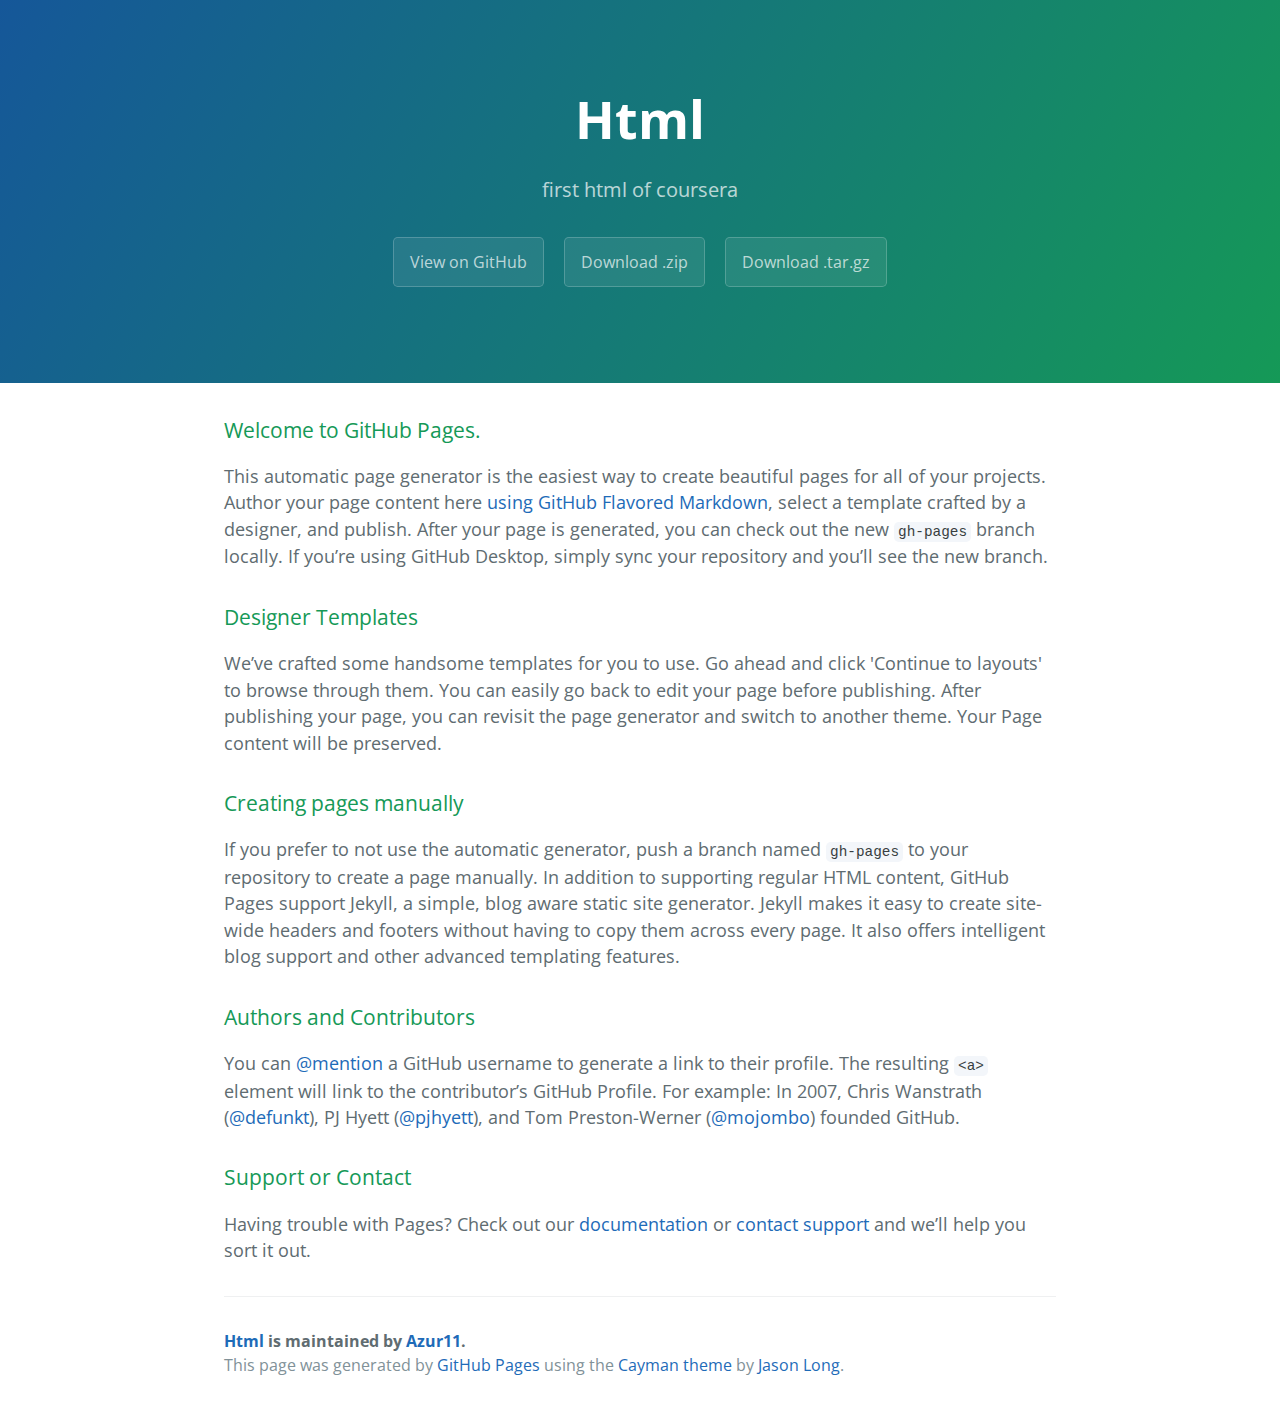
<file: index.html>
<!DOCTYPE html>
<html lang="en-us">
  <head>
    <meta charset="UTF-8">
    <title>Html by Azur11</title>
    <meta name="viewport" content="width=device-width, initial-scale=1">
    <link rel="stylesheet" type="text/css" href="stylesheets/normalize.css" media="screen">
    <link href='https://fonts.googleapis.com/css?family=Open+Sans:400,700' rel='stylesheet' type='text/css'>
    <link rel="stylesheet" type="text/css" href="stylesheets/stylesheet.css" media="screen">
    <link rel="stylesheet" type="text/css" href="stylesheets/github-light.css" media="screen">
  </head>
  <body>
    <section class="page-header">
      <h1 class="project-name">Html</h1>
      <h2 class="project-tagline">first html of coursera</h2>
      <a href="https://github.com/Azur11/HTML" class="btn">View on GitHub</a>
      <a href="https://github.com/Azur11/HTML/zipball/master" class="btn">Download .zip</a>
      <a href="https://github.com/Azur11/HTML/tarball/master" class="btn">Download .tar.gz</a>
    </section>

    <section class="main-content">
      <h3>
<a id="welcome-to-github-pages" class="anchor" href="#welcome-to-github-pages" aria-hidden="true"><span aria-hidden="true" class="octicon octicon-link"></span></a>Welcome to GitHub Pages.</h3>

<p>This automatic page generator is the easiest way to create beautiful pages for all of your projects. Author your page content here <a href="https://guides.github.com/features/mastering-markdown/">using GitHub Flavored Markdown</a>, select a template crafted by a designer, and publish. After your page is generated, you can check out the new <code>gh-pages</code> branch locally. If you’re using GitHub Desktop, simply sync your repository and you’ll see the new branch.</p>

<h3>
<a id="designer-templates" class="anchor" href="#designer-templates" aria-hidden="true"><span aria-hidden="true" class="octicon octicon-link"></span></a>Designer Templates</h3>

<p>We’ve crafted some handsome templates for you to use. Go ahead and click 'Continue to layouts' to browse through them. You can easily go back to edit your page before publishing. After publishing your page, you can revisit the page generator and switch to another theme. Your Page content will be preserved.</p>

<h3>
<a id="creating-pages-manually" class="anchor" href="#creating-pages-manually" aria-hidden="true"><span aria-hidden="true" class="octicon octicon-link"></span></a>Creating pages manually</h3>

<p>If you prefer to not use the automatic generator, push a branch named <code>gh-pages</code> to your repository to create a page manually. In addition to supporting regular HTML content, GitHub Pages support Jekyll, a simple, blog aware static site generator. Jekyll makes it easy to create site-wide headers and footers without having to copy them across every page. It also offers intelligent blog support and other advanced templating features.</p>

<h3>
<a id="authors-and-contributors" class="anchor" href="#authors-and-contributors" aria-hidden="true"><span aria-hidden="true" class="octicon octicon-link"></span></a>Authors and Contributors</h3>

<p>You can <a href="https://help.github.com/articles/basic-writing-and-formatting-syntax/#mentioning-users-and-teams" class="user-mention">@mention</a> a GitHub username to generate a link to their profile. The resulting <code>&lt;a&gt;</code> element will link to the contributor’s GitHub Profile. For example: In 2007, Chris Wanstrath (<a href="https://github.com/defunkt" class="user-mention">@defunkt</a>), PJ Hyett (<a href="https://github.com/pjhyett" class="user-mention">@pjhyett</a>), and Tom Preston-Werner (<a href="https://github.com/mojombo" class="user-mention">@mojombo</a>) founded GitHub.</p>

<h3>
<a id="support-or-contact" class="anchor" href="#support-or-contact" aria-hidden="true"><span aria-hidden="true" class="octicon octicon-link"></span></a>Support or Contact</h3>

<p>Having trouble with Pages? Check out our <a href="https://help.github.com/pages">documentation</a> or <a href="https://github.com/contact">contact support</a> and we’ll help you sort it out.</p>

      <footer class="site-footer">
        <span class="site-footer-owner"><a href="https://github.com/Azur11/HTML">Html</a> is maintained by <a href="https://github.com/Azur11">Azur11</a>.</span>

        <span class="site-footer-credits">This page was generated by <a href="https://pages.github.com">GitHub Pages</a> using the <a href="https://github.com/jasonlong/cayman-theme">Cayman theme</a> by <a href="https://twitter.com/jasonlong">Jason Long</a>.</span>
      </footer>

    </section>

  
  </body>
</html>
</file>
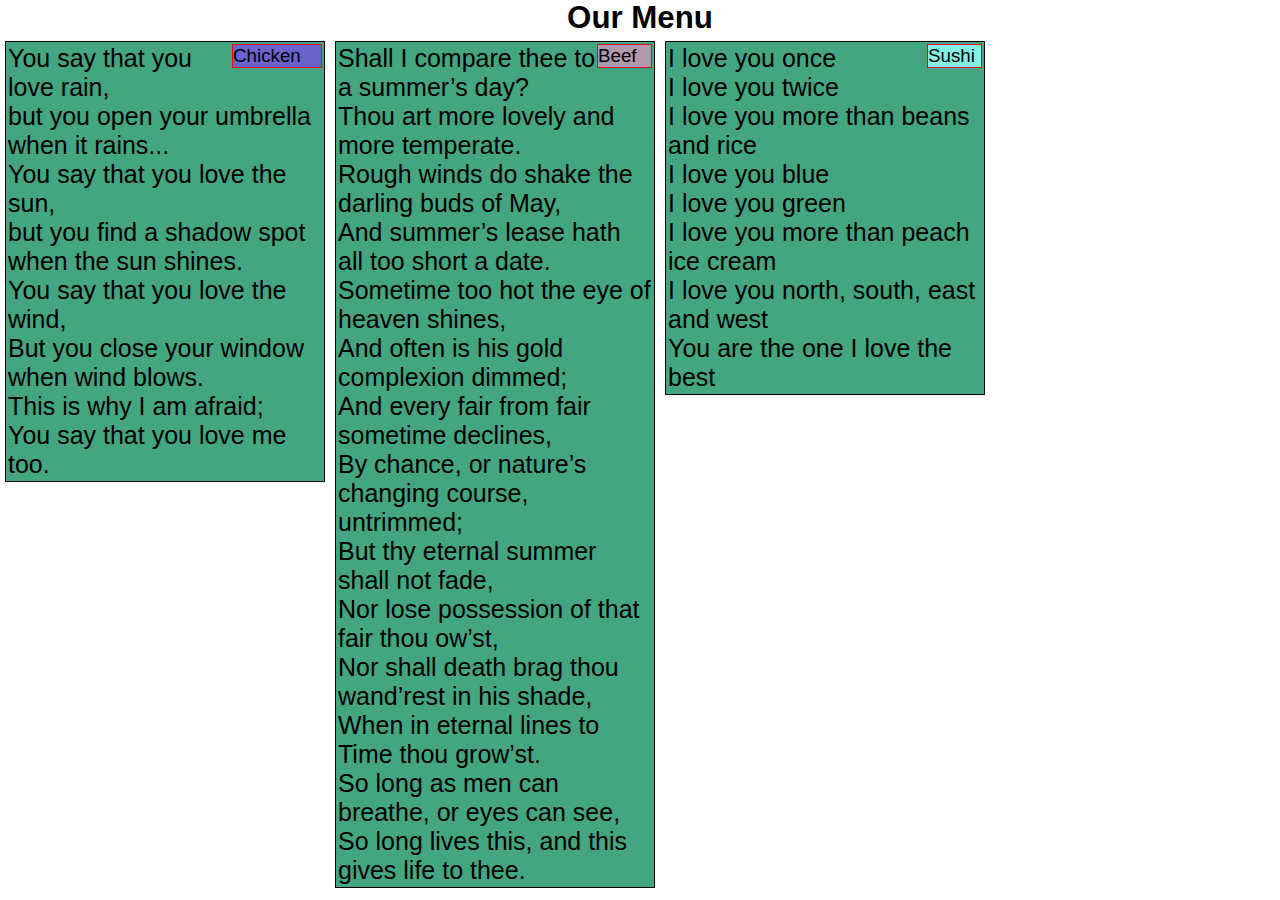
<file: module2-solution/code_of_html/desktop.html>
<!DOCTYPE html>
<html>
<head>
<meta charset="utf-8">
<meta name="viewport" content="width=device-width, initial-scale=1">
<title>Assignment solution for Module 2</title>
<style type="text/css">
* {
	box-sizing: border-box;
	margin: 0;
	padding: 0;

}
.row {
	width: 100%;
}
@media (min-width: 992px) {.lg-1, .lg-2, .lg-3, .lg-4, .lg-5, .lg-6, .lg-7, .lg-8, .lg-9, .lg-10, .lg-11, .lg-12 {
	float: left;
	border: 1px solid #000000;
	padding: 2px;
	margin: 5px;
	background-color: #43A680;
	width: 90%;
	height: 50%;
	}
	.lg-1 {
		width: 8.33%
	}
	.lg-2 {
		width: 16.66%
	}
	.lg-3 {
		width: 25%
	}
	.lg-4 {
		width: 33.33%
	}
	.lg-5 {
		width: 41.66%
	}
	.lg-6 {
		width: 50%
	}
	.lg-7 {
		width: 58.33%
	}
	.lg-8 {
		width: 66.66%
	}
	.lg-9 {
		width: 74.99%
	}
	.lg-10 {
		width: 83.33%
	}
	.lg-11 {
		width: 91.66%
	}
	.lg-12 {
		width: 100%
	}
}
@media (min-width: 768px) and (max-width: 991px) {.md-1, .md-2, .md-3, .md-4, .md-5, .md-6, .md-7, .md-8, .md-9, .md-10, .md-11, .md-12 {
	float: left;
	border: 1px solid #000000;
	padding: 2px;
	margin: 5px;
	background-color: #74F6A7;
	width: 80%;
	height: 50%;
	}
	.md-1 {
		width: 8.33%
	}
	.md-2 {
		width: 16.66%
	}
	.md-3 {
		width: 25%
	}
	.md-4 {
		width: 33%
	}
	.md-5 {
		width: 41.66%
	}
	.md-6 {
		width: 50%
	}
	.md-7 {
		width: 58.33%
	}
	.md-8 {
		width: 66.66%
	}
	.md-9 {
		width: 74.99%
	}
	.md-10 {
		width: 83.33%
	}
	.md-11 {
		width: 91.66%
	}
	.md-12 {
		width: 100%
	}
}
@media (max-width: 767px) {.li-1, .li-2, .li-3, .li-4, .li-5, .li-6, .li-7, .li-8, .li-9, .li-10, .li-11, .li-12 {
	float: left;
	border: 1px solid #000000;
	padding: 2px;
	margin: 5px;
	background-color: #489CC1;
	width: 80%;
	height: 50%;
	}
	.li-1 {
		width: 8.33%
	}
	.li-2 {
		width: 16.66%
	}
	.li-3 {
		width: 25%
	}
	.li-4 {
		width: 33%
	}
	.li-5 {
		width: 41.66%
	}
	.li-6 {
		width: 50%
	}
	.li-7 {
		width: 58.33%
	}
	.li-8 {
		width: 66.66%
	}
	.li-9 {
		width: 74.99%
	}
	.li-10 {
		width: 83.33%
	}
	.li-11 {
		width: 91.66%
	}
	.li-12 {
		width: 100%
	}
}

body {
	font-family: Arial, Verdana, sans-serif;
	font-size: 25px;
}

#subtitle1 {
	position: relative;
	width: 90px;
	float: right;
	margin-top: 0px;
	background-color: #6B62CE;
	border: 1px red solid;
	font-size: 75%;
}
#subtitle2 {
	position: relative;
	width: 55px;
	float: right;
	margin-top: 0px;
	background-color: #AF99AD;
	border: 1px red solid;
	font-size: 75%;
}
#subtitle3 {
	position: relative;
	width: 55px;
	float: right;
	margin-top: 0px;
	background-color: #84EFE2;
	border: 1px red solid;
	font-size: 75%;
}


h1 {
	text-align: center;
	font-size: 125%;
}


</style>
</head>


<body>
<h1>Our Menu</h1>
<div class="row">
<div class="lg-3 md-5 li-12">
<p id="subtitle1">Chicken</p>
<p id="size1">
You say that you love rain,<br />
but you open your umbrella when it rains...<br />
You say that you love the sun,<br />
but you find a shadow spot when the sun shines.<br />
You say that you love the wind,<br />
But you close your window when wind blows.<br />
This is why I am afraid;<br />
You say that you love me too.<br />
</p>
</div>  

<div class="lg-3 md-6 li-12">
<p id="subtitle2">Beef</p>
<p id="size2">
Shall I compare thee to a summer’s day?<br />
Thou art more lovely and more temperate.<br />
Rough winds do shake the darling buds of May,<br />
And summer’s lease hath all too short a date.<br />
Sometime too hot the eye of heaven shines,<br />
And often is his gold complexion dimmed;<br />
And every fair from fair sometime declines,<br />
By chance, or nature’s changing course, untrimmed;<br />
But thy eternal summer shall not fade,<br />
Nor lose possession of that fair thou ow’st,<br />
Nor shall death brag thou wand’rest in his shade,<br />
When in eternal lines to Time thou grow’st.<br />
     So long as men can breathe, or eyes can see,<br />
     So long lives this, and this gives life to thee.<br />
</p>
</div>

<div class="lg-3 md-6 md-12 li-12">
<p id="subtitle3">Sushi</p>
<p id="size3">
I love you once<br />
I love you twice<br />
I love you more than beans and rice<br />
I love you blue<br />
I love you green<br />
I love you more than peach ice cream<br />
I love you north, south, east and west<br />
You are the one I love the best<br />
</p>
</div>
</div>
</body>
</html>
</file>
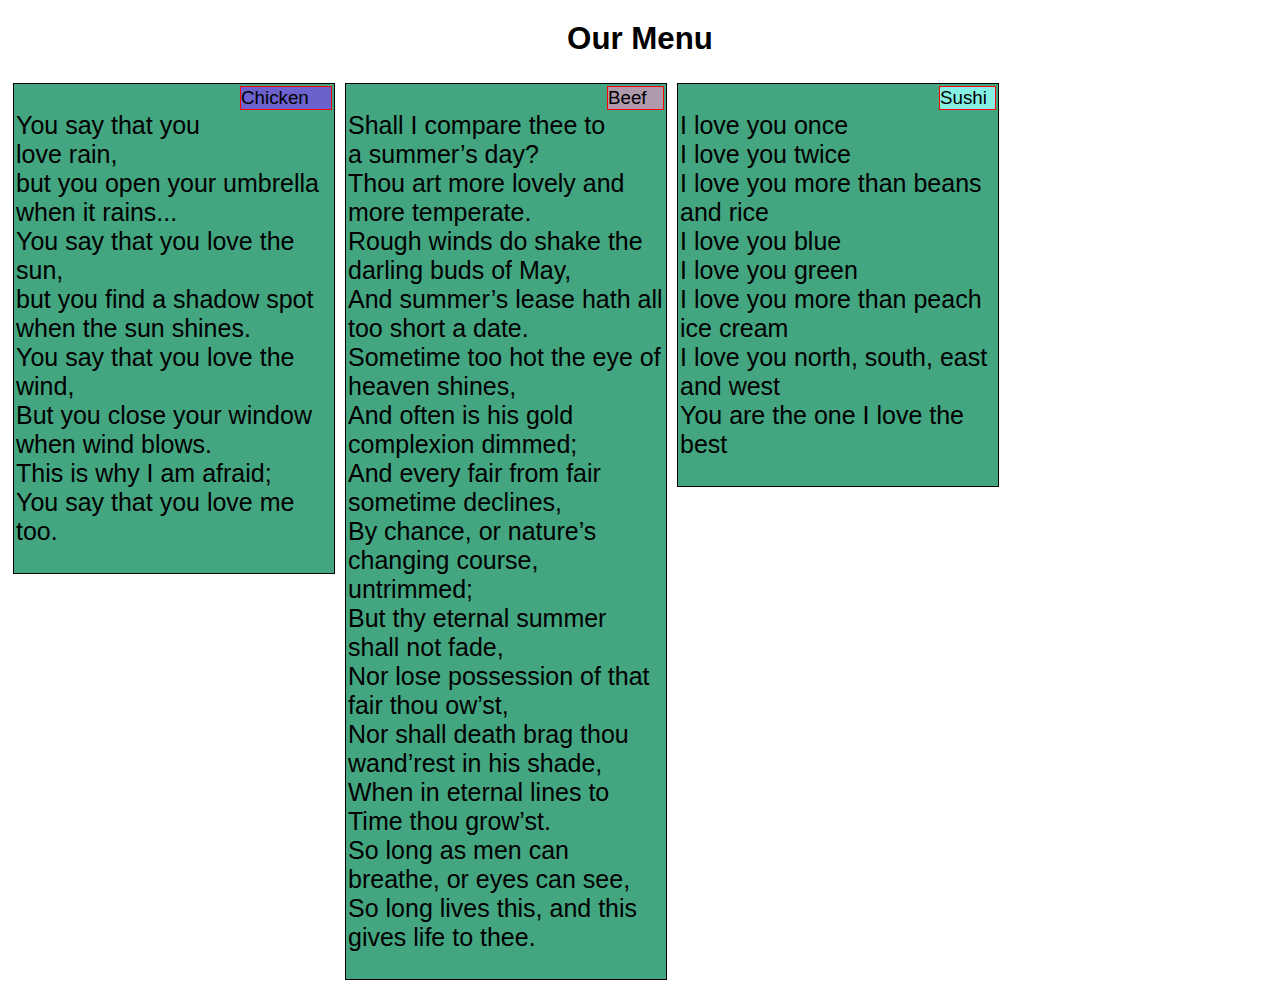
<file: module2-solution/code_of_html/desktop2.html>
<!DOCTYPE html>
<html>
<head>
<meta charset="utf-8">
<meta name="viewport" content="width=device-width, initial-scale=1">
<title>Assignment solution for Module 2</title>
<link href="../code_of_css/desktop.css" type="text/css" rel="stylesheet" />
</head>


<body>
<h1>Our Menu</h1>
<div class="row">
<div class="lg-3 md-5 li-12">
<p id="subtitle1">Chicken</p>
<p id="size1">
You say that you love rain,<br />
but you open your umbrella when it rains...<br />
You say that you love the sun,<br />
but you find a shadow spot when the sun shines.<br />
You say that you love the wind,<br />
But you close your window when wind blows.<br />
This is why I am afraid;<br />
You say that you love me too.<br />
</p>
</div>  

<div class="lg-3 md-6 li-12">
<p id="subtitle2">Beef</p>
<p id="size2">
Shall I compare thee to a summer’s day?<br />
Thou art more lovely and more temperate.<br />
Rough winds do shake the darling buds of May,<br />
And summer’s lease hath all too short a date.<br />
Sometime too hot the eye of heaven shines,<br />
And often is his gold complexion dimmed;<br />
And every fair from fair sometime declines,<br />
By chance, or nature’s changing course, untrimmed;<br />
But thy eternal summer shall not fade,<br />
Nor lose possession of that fair thou ow’st,<br />
Nor shall death brag thou wand’rest in his shade,<br />
When in eternal lines to Time thou grow’st.<br />
     So long as men can breathe, or eyes can see,<br />
     So long lives this, and this gives life to thee.<br />
</p>
</div>

<div class="lg-3 md-6 md-12 li-12">
<p id="subtitle3">Sushi</p>
<p id="size3">
I love you once<br />
I love you twice<br />
I love you more than beans and rice<br />
I love you blue<br />
I love you green<br />
I love you more than peach ice cream<br />
I love you north, south, east and west<br />
You are the one I love the best<br />
</p>
</div>
</div>
</body>
</html>
</file>
<file: stylesheets/stylesheet.css>
* {
  box-sizing: border-box; }

body {
  padding: 0;
  margin: 0;
  font-family: "Open Sans", "Helvetica Neue", Helvetica, Arial, sans-serif;
  font-size: 16px;
  line-height: 1.5;
  color: #606c71; }

a {
  color: #1e6bb8;
  text-decoration: none; }
  a:hover {
    text-decoration: underline; }

.btn {
  display: inline-block;
  margin-bottom: 1rem;
  color: rgba(255, 255, 255, 0.7);
  background-color: rgba(255, 255, 255, 0.08);
  border-color: rgba(255, 255, 255, 0.2);
  border-style: solid;
  border-width: 1px;
  border-radius: 0.3rem;
  transition: color 0.2s, background-color 0.2s, border-color 0.2s; }
  .btn + .btn {
    margin-left: 1rem; }

.btn:hover {
  color: rgba(255, 255, 255, 0.8);
  text-decoration: none;
  background-color: rgba(255, 255, 255, 0.2);
  border-color: rgba(255, 255, 255, 0.3); }

@media screen and (min-width: 64em) {
  .btn {
    padding: 0.75rem 1rem; } }

@media screen and (min-width: 42em) and (max-width: 64em) {
  .btn {
    padding: 0.6rem 0.9rem;
    font-size: 0.9rem; } }

@media screen and (max-width: 42em) {
  .btn {
    display: block;
    width: 100%;
    padding: 0.75rem;
    font-size: 0.9rem; }
    .btn + .btn {
      margin-top: 1rem;
      margin-left: 0; } }

.page-header {
  color: #fff;
  text-align: center;
  background-color: #159957;
  background-image: linear-gradient(120deg, #155799, #159957); }

@media screen and (min-width: 64em) {
  .page-header {
    padding: 5rem 6rem; } }

@media screen and (min-width: 42em) and (max-width: 64em) {
  .page-header {
    padding: 3rem 4rem; } }

@media screen and (max-width: 42em) {
  .page-header {
    padding: 2rem 1rem; } }

.project-name {
  margin-top: 0;
  margin-bottom: 0.1rem; }

@media screen and (min-width: 64em) {
  .project-name {
    font-size: 3.25rem; } }

@media screen and (min-width: 42em) and (max-width: 64em) {
  .project-name {
    font-size: 2.25rem; } }

@media screen and (max-width: 42em) {
  .project-name {
    font-size: 1.75rem; } }

.project-tagline {
  margin-bottom: 2rem;
  font-weight: normal;
  opacity: 0.7; }

@media screen and (min-width: 64em) {
  .project-tagline {
    font-size: 1.25rem; } }

@media screen and (min-width: 42em) and (max-width: 64em) {
  .project-tagline {
    font-size: 1.15rem; } }

@media screen and (max-width: 42em) {
  .project-tagline {
    font-size: 1rem; } }

.main-content :first-child {
  margin-top: 0; }
.main-content img {
  max-width: 100%; }
.main-content h1, .main-content h2, .main-content h3, .main-content h4, .main-content h5, .main-content h6 {
  margin-top: 2rem;
  margin-bottom: 1rem;
  font-weight: normal;
  color: #159957; }
.main-content p {
  margin-bottom: 1em; }
.main-content code {
  padding: 2px 4px;
  font-family: Consolas, "Liberation Mono", Menlo, Courier, monospace;
  font-size: 0.9rem;
  color: #383e41;
  background-color: #f3f6fa;
  border-radius: 0.3rem; }
.main-content pre {
  padding: 0.8rem;
  margin-top: 0;
  margin-bottom: 1rem;
  font: 1rem Consolas, "Liberation Mono", Menlo, Courier, monospace;
  color: #567482;
  word-wrap: normal;
  background-color: #f3f6fa;
  border: solid 1px #dce6f0;
  border-radius: 0.3rem; }
  .main-content pre > code {
    padding: 0;
    margin: 0;
    font-size: 0.9rem;
    color: #567482;
    word-break: normal;
    white-space: pre;
    background: transparent;
    border: 0; }
.main-content .highlight {
  margin-bottom: 1rem; }
  .main-content .highlight pre {
    margin-bottom: 0;
    word-break: normal; }
.main-content .highlight pre, .main-content pre {
  padding: 0.8rem;
  overflow: auto;
  font-size: 0.9rem;
  line-height: 1.45;
  border-radius: 0.3rem; }
.main-content pre code, .main-content pre tt {
  display: inline;
  max-width: initial;
  padding: 0;
  margin: 0;
  overflow: initial;
  line-height: inherit;
  word-wrap: normal;
  background-color: transparent;
  border: 0; }
  .main-content pre code:before, .main-content pre code:after, .main-content pre tt:before, .main-content pre tt:after {
    content: normal; }
.main-content ul, .main-content ol {
  margin-top: 0; }
.main-content blockquote {
  padding: 0 1rem;
  margin-left: 0;
  color: #819198;
  border-left: 0.3rem solid #dce6f0; }
  .main-content blockquote > :first-child {
    margin-top: 0; }
  .main-content blockquote > :last-child {
    margin-bottom: 0; }
.main-content table {
  display: block;
  width: 100%;
  overflow: auto;
  word-break: normal;
  word-break: keep-all; }
  .main-content table th {
    font-weight: bold; }
  .main-content table th, .main-content table td {
    padding: 0.5rem 1rem;
    border: 1px solid #e9ebec; }
.main-content dl {
  padding: 0; }
  .main-content dl dt {
    padding: 0;
    margin-top: 1rem;
    font-size: 1rem;
    font-weight: bold; }
  .main-content dl dd {
    padding: 0;
    margin-bottom: 1rem; }
.main-content hr {
  height: 2px;
  padding: 0;
  margin: 1rem 0;
  background-color: #eff0f1;
  border: 0; }

@media screen and (min-width: 64em) {
  .main-content {
    max-width: 64rem;
    padding: 2rem 6rem;
    margin: 0 auto;
    font-size: 1.1rem; } }

@media screen and (min-width: 42em) and (max-width: 64em) {
  .main-content {
    padding: 2rem 4rem;
    font-size: 1.1rem; } }

@media screen and (max-width: 42em) {
  .main-content {
    padding: 2rem 1rem;
    font-size: 1rem; } }

.site-footer {
  padding-top: 2rem;
  margin-top: 2rem;
  border-top: solid 1px #eff0f1; }

.site-footer-owner {
  display: block;
  font-weight: bold; }

.site-footer-credits {
  color: #819198; }

@media screen and (min-width: 64em) {
  .site-footer {
    font-size: 1rem; } }

@media screen and (min-width: 42em) and (max-width: 64em) {
  .site-footer {
    font-size: 1rem; } }

@media screen and (max-width: 42em) {
  .site-footer {
    font-size: 0.9rem; } }
</file>
<file: stylesheets/github-light.css>
/*
The MIT License (MIT)

Copyright (c) 2016 GitHub, Inc.

Permission is hereby granted, free of charge, to any person obtaining a copy
of this software and associated documentation files (the "Software"), to deal
in the Software without restriction, including without limitation the rights
to use, copy, modify, merge, publish, distribute, sublicense, and/or sell
copies of the Software, and to permit persons to whom the Software is
furnished to do so, subject to the following conditions:

The above copyright notice and this permission notice shall be included in all
copies or substantial portions of the Software.

THE SOFTWARE IS PROVIDED "AS IS", WITHOUT WARRANTY OF ANY KIND, EXPRESS OR
IMPLIED, INCLUDING BUT NOT LIMITED TO THE WARRANTIES OF MERCHANTABILITY,
FITNESS FOR A PARTICULAR PURPOSE AND NONINFRINGEMENT. IN NO EVENT SHALL THE
AUTHORS OR COPYRIGHT HOLDERS BE LIABLE FOR ANY CLAIM, DAMAGES OR OTHER
LIABILITY, WHETHER IN AN ACTION OF CONTRACT, TORT OR OTHERWISE, ARISING FROM,
OUT OF OR IN CONNECTION WITH THE SOFTWARE OR THE USE OR OTHER DEALINGS IN THE
SOFTWARE.

*/

.pl-c /* comment */ {
  color: #969896;
}

.pl-c1 /* constant, variable.other.constant, support, meta.property-name, support.constant, support.variable, meta.module-reference, markup.raw, meta.diff.header */,
.pl-s .pl-v /* string variable */ {
  color: #0086b3;
}

.pl-e /* entity */,
.pl-en /* entity.name */ {
  color: #795da3;
}

.pl-smi /* variable.parameter.function, storage.modifier.package, storage.modifier.import, storage.type.java, variable.other */,
.pl-s .pl-s1 /* string source */ {
  color: #333;
}

.pl-ent /* entity.name.tag */ {
  color: #63a35c;
}

.pl-k /* keyword, storage, storage.type */ {
  color: #a71d5d;
}

.pl-s /* string */,
.pl-pds /* punctuation.definition.string, string.regexp.character-class */,
.pl-s .pl-pse .pl-s1 /* string punctuation.section.embedded source */,
.pl-sr /* string.regexp */,
.pl-sr .pl-cce /* string.regexp constant.character.escape */,
.pl-sr .pl-sre /* string.regexp source.ruby.embedded */,
.pl-sr .pl-sra /* string.regexp string.regexp.arbitrary-repitition */ {
  color: #183691;
}

.pl-v /* variable */ {
  color: #ed6a43;
}

.pl-id /* invalid.deprecated */ {
  color: #b52a1d;
}

.pl-ii /* invalid.illegal */ {
  color: #f8f8f8;
  background-color: #b52a1d;
}

.pl-sr .pl-cce /* string.regexp constant.character.escape */ {
  font-weight: bold;
  color: #63a35c;
}

.pl-ml /* markup.list */ {
  color: #693a17;
}

.pl-mh /* markup.heading */,
.pl-mh .pl-en /* markup.heading entity.name */,
.pl-ms /* meta.separator */ {
  font-weight: bold;
  color: #1d3e81;
}

.pl-mq /* markup.quote */ {
  color: #008080;
}

.pl-mi /* markup.italic */ {
  font-style: italic;
  color: #333;
}

.pl-mb /* markup.bold */ {
  font-weight: bold;
  color: #333;
}

.pl-md /* markup.deleted, meta.diff.header.from-file */ {
  color: #bd2c00;
  background-color: #ffecec;
}

.pl-mi1 /* markup.inserted, meta.diff.header.to-file */ {
  color: #55a532;
  background-color: #eaffea;
}

.pl-mdr /* meta.diff.range */ {
  font-weight: bold;
  color: #795da3;
}

.pl-mo /* meta.output */ {
  color: #1d3e81;
}
</file>
<file: module2-solution/code_of_css/desktop.css>
<style type="text/css">
* {
	box-sizing: border-box;
	margin: 0;
	padding: 0;

}
.row {
	width: 100%;
}
@media (min-width: 992px) {.lg-1, .lg-2, .lg-3, .lg-4, .lg-5, .lg-6, .lg-7, .lg-8, .lg-9, .lg-10, .lg-11, .lg-12 {
	float: left;
	border: 1px solid #000000;
	padding: 2px;
	margin: 5px;
	background-color: #43A680;
	width: 90%;
	height: 50%;
	}
	.lg-1 {
		width: 8.33%
	}
	.lg-2 {
		width: 16.66%
	}
	.lg-3 {
		width: 25%
	}
	.lg-4 {
		width: 33.33%
	}
	.lg-5 {
		width: 41.66%
	}
	.lg-6 {
		width: 50%
	}
	.lg-7 {
		width: 58.33%
	}
	.lg-8 {
		width: 66.66%
	}
	.lg-9 {
		width: 74.99%
	}
	.lg-10 {
		width: 83.33%
	}
	.lg-11 {
		width: 91.66%
	}
	.lg-12 {
		width: 100%
	}
}
@media (min-width: 768px) and (max-width: 991px) {.md-1, .md-2, .md-3, .md-4, .md-5, .md-6, .md-7, .md-8, .md-9, .md-10, .md-11, .md-12 {
	float: left;
	border: 1px solid #000000;
	padding: 2px;
	margin: 5px;
	background-color: #74F6A7;
	width: 80%;
	height: 50%;
	}
	.md-1 {
		width: 8.33%
	}
	.md-2 {
		width: 16.66%
	}
	.md-3 {
		width: 25%
	}
	.md-4 {
		width: 33%
	}
	.md-5 {
		width: 41.66%
	}
	.md-6 {
		width: 50%
	}
	.md-7 {
		width: 58.33%
	}
	.md-8 {
		width: 66.66%
	}
	.md-9 {
		width: 74.99%
	}
	.md-10 {
		width: 83.33%
	}
	.md-11 {
		width: 91.66%
	}
	.md-12 {
		width: 100%
	}
}
@media (max-width: 767px) {.li-1, .li-2, .li-3, .li-4, .li-5, .li-6, .li-7, .li-8, .li-9, .li-10, .li-11, .li-12 {
	float: left;
	border: 1px solid #000000;
	padding: 2px;
	margin: 5px;
	background-color: #489CC1;
	width: 80%;
	height: 50%;
	}
	.li-1 {
		width: 8.33%
	}
	.li-2 {
		width: 16.66%
	}
	.li-3 {
		width: 25%
	}
	.li-4 {
		width: 33%
	}
	.li-5 {
		width: 41.66%
	}
	.li-6 {
		width: 50%
	}
	.li-7 {
		width: 58.33%
	}
	.li-8 {
		width: 66.66%
	}
	.li-9 {
		width: 74.99%
	}
	.li-10 {
		width: 83.33%
	}
	.li-11 {
		width: 91.66%
	}
	.li-12 {
		width: 100%
	}
}

body {
	font-family: Arial, Verdana, sans-serif;
	font-size: 25px;
}

#subtitle1 {
	position: relative;
	width: 90px;
	float: right;
	margin-top: 0px;
	background-color: #6B62CE;
	border: 1px red solid;
	font-size: 75%;
}
#subtitle2 {
	position: relative;
	width: 55px;
	float: right;
	margin-top: 0px;
	background-color: #AF99AD;
	border: 1px red solid;
	font-size: 75%;
}
#subtitle3 {
	position: relative;
	width: 55px;
	float: right;
	margin-top: 0px;
	background-color: #84EFE2;
	border: 1px red solid;
	font-size: 75%;
}


h1 {
	text-align: center;
	font-size: 125%;
}


</style>
</file>
